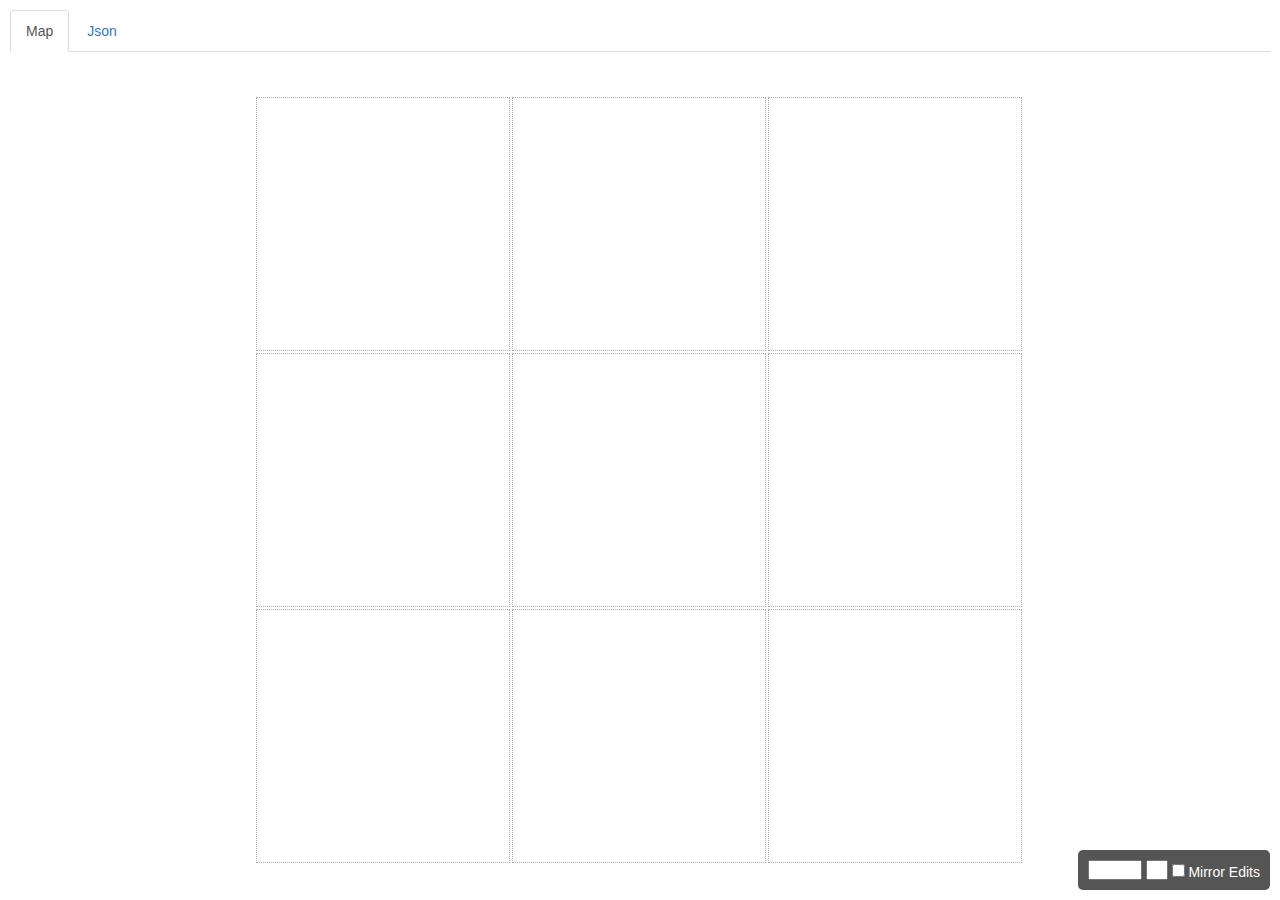
<file: html-prototype/level-editor/index.html>
<!DOCTYPE html>
<html>
<head>
    <title>Perspective Level Editor</title>
    <link rel="stylesheet" href="https://netdna.bootstrapcdn.com/bootstrap/3.0.3/css/bootstrap.min.css">
    <link rel="stylesheet" href="level-editor.css">
</head>
<body>
    <table id="layout-table">
        <tr id="nav-row">
            <td>
                <!-- Nav tabs -->
                <ul class="nav nav-tabs">
                    <li id="map-tab-header" class="active"><a href="#map" data-toggle="tab">Map</a></li>
                    <li><a href="#json" data-toggle="tab">Json</a></li>
                </ul>
            </td>
        </tr>
        <tr id="main-content">
            <td>
                <!-- Tab panes -->
                <div class="tab-content">
                    <div class="tab-pane active fade in" id="map">
                        <div id="grid-container">
                        </div>
                        <div id="controls">
                            <form class="form-inline">
                                <select id="actor-type">
                                    <option selected>Tile</option>
                                    <option>Prop</option>
                                </select>
                                <select id="tile-type"></select>
                                <div class="checkbox">
                                    <label><input type="checkbox"> Mirror Edits</label>
                                </div>
                            </form>
                        </div>
                    </div>
                    <div class="tab-pane fade" id="json">
                        <pre id="json-editor">{
    "tileCountI": 3,
    "tileCountJ": 3,

    "tileWidth": 3,
    "tileHeight": 3,

    "actors": [
        {
            "type": "Tile_A",
            "prefab": "Tile_Type_A"
        },
        {
            "type": "Tile_B",
            "prefab": "Tile_Type_B"
        },
        {
            "type": "Switch",
            "prefab": "Switch"
        },
        {
            "type": "Spawn",
            "prefab": "Spawn"
        }
    ],

    "layout": {

        "props": [
            {
                "name": "player-a-spawn",
                "type": "Spawn",
                "i": 0,
                "j": 0,
                "args": {
                    "players": [ "a" ]
                }
            },
            {
                "name": "player-b-spawn",
                "type": "Spawn",
                "i": 2,
                "j": 2,
                "args": {
                    "players": [ "b" ]
                }
            },
            {
                "name": "switch-a",
                "type": "Switch",
                "i": 1,
                "j": 1,
                "args": {
                    "cooldown_ms": 0
                }
            }
        ],

        "tiles": [
            { "type": "Tile_A", "args": { "state": "TypeA" } },
            { "type": "Tile_A", "args": { "state": "TypeA" } },
            { "type": "Tile_A", "args": { "state": "TypeA" } },
            { "type": "Tile_A", "args": { "state": "TypeA" } },
            { "type": "Tile_A", "args": { "state": "Neutral" } },
            { "type": "Tile_A", "args": { "state": "Neutral" } },
            { "type": "Tile_A", "args": { "state": "TypeB" } },
            { "type": "Tile_A", "args": { "state": "TypeB" } },
            { "type": "Tile_A", "args": { "state": "TypeB" } }
        ]
    }
}</pre>
                    </div>
                </div>
            </td>
        </tr>
    </table>

    <!-- Scripts -->
    <script type="text/javascript" src="https://code.jquery.com/jquery-1.11.0.min.js"></script>
    <script src="https://netdna.bootstrapcdn.com/bootstrap/3.0.3/js/bootstrap.min.js"></script>
    <script src="ace/ace.js" type="text/javascript" charset="utf-8"></script>
    <script src="level-editor.js" type="text/javascript"></script>
</body>
</html>
</file>
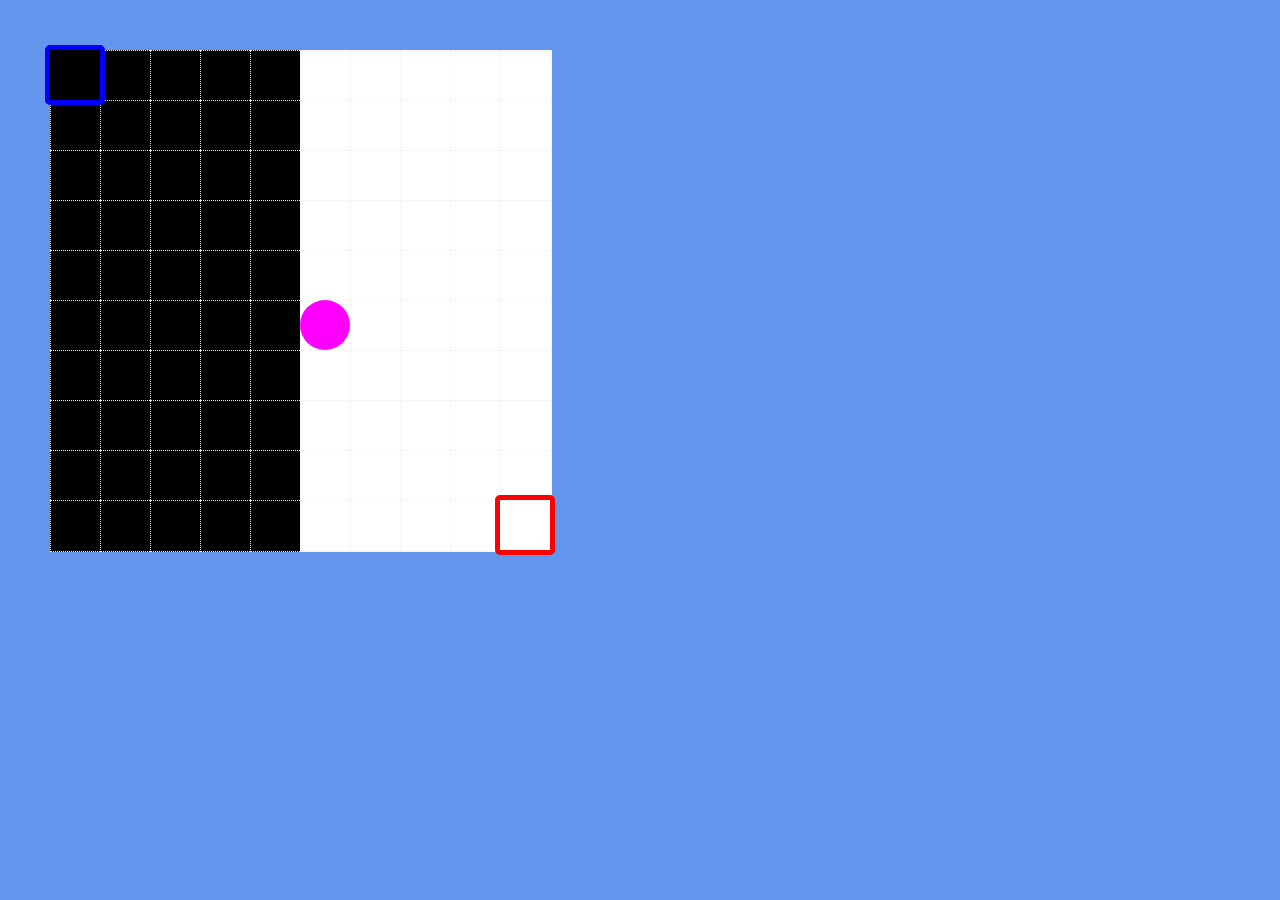
<file: html-prototype/prototype.html>
<!DOCTYPE html>
<html>
    <head>
        <script type="text/javascript" src="http://code.jquery.com/jquery-1.11.0.min.js"></script>
        <style>
            body {
                background-color: cornflowerblue;
            }
            #dude {
                border-radius: 5px;
                position: absolute;
                z-index: 100;
                border: 5px solid blue;
                margin-left: -5px;
                margin-top: -5px;
            }
            #dudette {
                border-radius: 5px;
                position: absolute;
                z-index: 100;
                border: 5px solid red;
                margin-left: -5px;
                margin-top: -5px;
            }
            #ballz {
                background-color: magenta;
                position: absolute;
                z-index: 200;
                border-radius: 100px;
            }
        </style>
    </head>
    <body>
        <div id="dude"></div>
        <div id="dudette"></div>
        <div id="ballz"></div>
        <script type="text/javascript">
            $(function() {
                var CONST_SIZE = 50;
                var ROWS = 10;
                var COLS = 10;

                var grid = [];
                var can_pickup = true;
            
                function placePerson($person, personData) {
                    $person.css("left", (CONST_SIZE + CONST_SIZE * personData.x) + "px");
                    $person.css("top", (CONST_SIZE + CONST_SIZE * personData.y) + "px");
                    $person.css("background-color", personData.color);
                }
                
                function placeBallz($ballz, ballz) {
                    $ballz
                        .css("left", (CONST_SIZE + CONST_SIZE * ballz.x) + "px")
                        .css("top", (CONST_SIZE + CONST_SIZE * ballz.y) + "px")
                        ;
                }
                
                function movePerson(keyCode, $person, person) {
                    var oldx = person.x;
                    var oldy = person.y;
                
                    switch(keyCode) {
                        case "left":
                            person.x--;
                            break;
                        case "up":
                            person.y--;
                            break;
                        case "down":
                            person.y++;
                            break;
                        case "right":
                            person.x++;
                            break;
                        default:
                            return;
                    };
                    
                    if(person.x < 0 || person.x >= COLS || person.y < 0 || person.y >= ROWS) {
                        person.x = oldx;
                        person.y = oldy;
                        return;
                    }

                    var $div = grid[person.y * COLS + person.x];
                    var data = $div.data("game");
                    
                    if(data.color !== "red" && data.color !== "gray" && data.color !== person.color) {
                        person.x = oldx;
                        person.y = oldy;
                        return;
                    }
                    
                    placePerson($person, person);
                    
                    if(ballz.owner === person) {
                        ballz.x = person.x;
                        ballz.y = person.y;
                        placeBallz($ballz, ballz);
                    }

                    if(data.color === "red") {
                        for(var x = 0; x < COLS; x++) {
                            for(var y = 0; y < ROWS; y++) {
                                $div = grid[y * COLS + x];
                                data = $div.data("game");
                                if(data.color === "white") { data.color = "black"; }
                                else if(data.color === "black") { data.color = "white"; }

                                $div.css("background-color", data.color);
                            }
                        }

                        //dude.color = (dude.color === "white") ? "black" : "white";
                        //dudette.color = (dudette.color === "white") ? "black" : "white";
                        placePerson($dude, dude);
                        placePerson($dudette, dudette);
                    }
                    
                    // Pick up the ball?
                    if(
                        ballz.x >= person.x - 1 && ballz.x <= person.x + 1 &&
                        ballz.y >= person.y - 1 && ballz.y <= person.y + 1
                    ) {
                        if(can_pickup) {
                            // Yup!
                            can_pickup = false;
                            ballz.owner = person;
                            ballz.$owner = $person;
                            ballz.x = person.x;
                            ballz.y = person.y;
                            
                            placeBallz($ballz, ballz);
                        }
                    }
                    else {
                        // Not near the ball.
                        can_pickup = true;
                    }
                    
                    // Winning
                    if(ballz.owner && ballz.x === ballz.owner.winx && ballz.y === ballz.owner.winy) {
                        ballz.owner = ballz.$owner = null;
                        ballz.x = COLS / 2;
                        ballz.y = ROWS / 2;
                        
                        dude.x = dude.ox;
                        dude.y = dude.oy;
                        dude.color = grid[dude.y * COLS + dude.x].data("game").color;
                        dudette.x = dudette.ox;
                        dudette.y = dudette.oy;
                        dudette.color = grid[dudette.y * COLS + dudette.x].data("game").color;
                        
                        can_pickup = true;
                        placeBallz($ballz, ballz);
                        placePerson($dude, dude);
                        placePerson($dudette, dudette);
                    }
                }
            
                function clickHandler() {
                    $this = $(this);
                    data = $this.data("game");

                    if(data.color === "black") {
                        data.color = "white";
                    }
                    else if(data.color === "white") {
                        data.color = "gray";
                    }
                    else if(data.color === "gray") {
                        data.color = "red";
                    }
                    else {
                        data.color = "black";
                    }
                    
                    $this.css("background-color", data.color);
                    
                    // Symmetry
                    var sy = (ROWS - 1) - data.y;
                    var sx = (COLS - 1) - data.x;
                    
                    var $s = grid[sy * COLS + sx];
                    var sData = $s.data("game");
                    
                    switch(data.color) {
                        case "white":
                            sData.color = "black";
                            break;
                        case "black":
                            sData.color = "white";
                            break;
                        default:
                            sData.color = data.color;
                            break;
                    }
                    $s.css("background-color", sData.color);
                }
            
                var $body = $("body");
                var $dude = $("#dude");
                var $dudette = $("#dudette");
                
                var $ballz = $("#ballz");
                var ballz = { x: COLS / 2, y: ROWS / 2, owner: null, $owner: null };
                $ballz.data("ballz", ballz);
                $ballz.css("width", CONST_SIZE + "px");
                $ballz.css("height", CONST_SIZE + "px");
                placeBallz($ballz, ballz);

                $dude.css("width", CONST_SIZE + "px");
                $dude.css("height", CONST_SIZE + "px");
                $dudette.css("width", CONST_SIZE + "px");
                $dudette.css("height", CONST_SIZE + "px");
        
                for(var x = 0; x < COLS; x++) {
                    for(var y = 0; y < ROWS; y++) {
                        var $div = grid[y * COLS + x] = $(document.createElement("DIV"));
                        var color = (x >= COLS / 2) ? "white" : "black";
                        $div
                            .css("background-color", color)
                            .css("border", "1px dotted #eee")
                            .css("width", CONST_SIZE + "px")
                            .css("height", CONST_SIZE + "px")
                            .css("position", "absolute")
                            .css("left", (CONST_SIZE + x * CONST_SIZE) + "px")
                            .css("top", (CONST_SIZE + y * CONST_SIZE) + "px")
                            .data("game", { color: color, x: x, y: y })
                            .click(clickHandler)
                            ;
                            
                        $body.append($div);
                    }
                }
                
                var dude = { x: 0, y: 0, color: "black" };
                var dudette = { x: COLS - 1, y: ROWS - 1, color: "white" };
                
                dude.ox = dude.x; dude.oy = dude.y;
                dudette.ox = dudette.x; dudette.oy = dudette.y;

                dude.winx = dudette.ox; dude.winy = dudette.oy;
                dudette.winx = dude.ox; dudette.winy = dude.oy;
                
                placePerson($dude, dude);
                placePerson($dudette, dudette);
                
                $body.keydown(function(e) {
                    console.debug(e.keyCode);
                
                    var P1 = { 87: "up", 65: "left", 83: "down", 68: "right" }; // wasd
                    //var P2 = { 37: "left", 38: "up", 40: "down", 39: "right" }; // arrow keys
                    var P2 = { 104: "up", 100: "left", 101: "down", 102: "right" }; // 8 456
                    
                    var dir = P1[e.keyCode];
                    if(dir !== undefined) { movePerson(dir, $dude, dude); }
                    
                    dir = P2[e.keyCode];
                    if(dir !== undefined) { movePerson(dir, $dudette, dudette); }
                });
            });
        </script>
    </body>
</html>
</file>
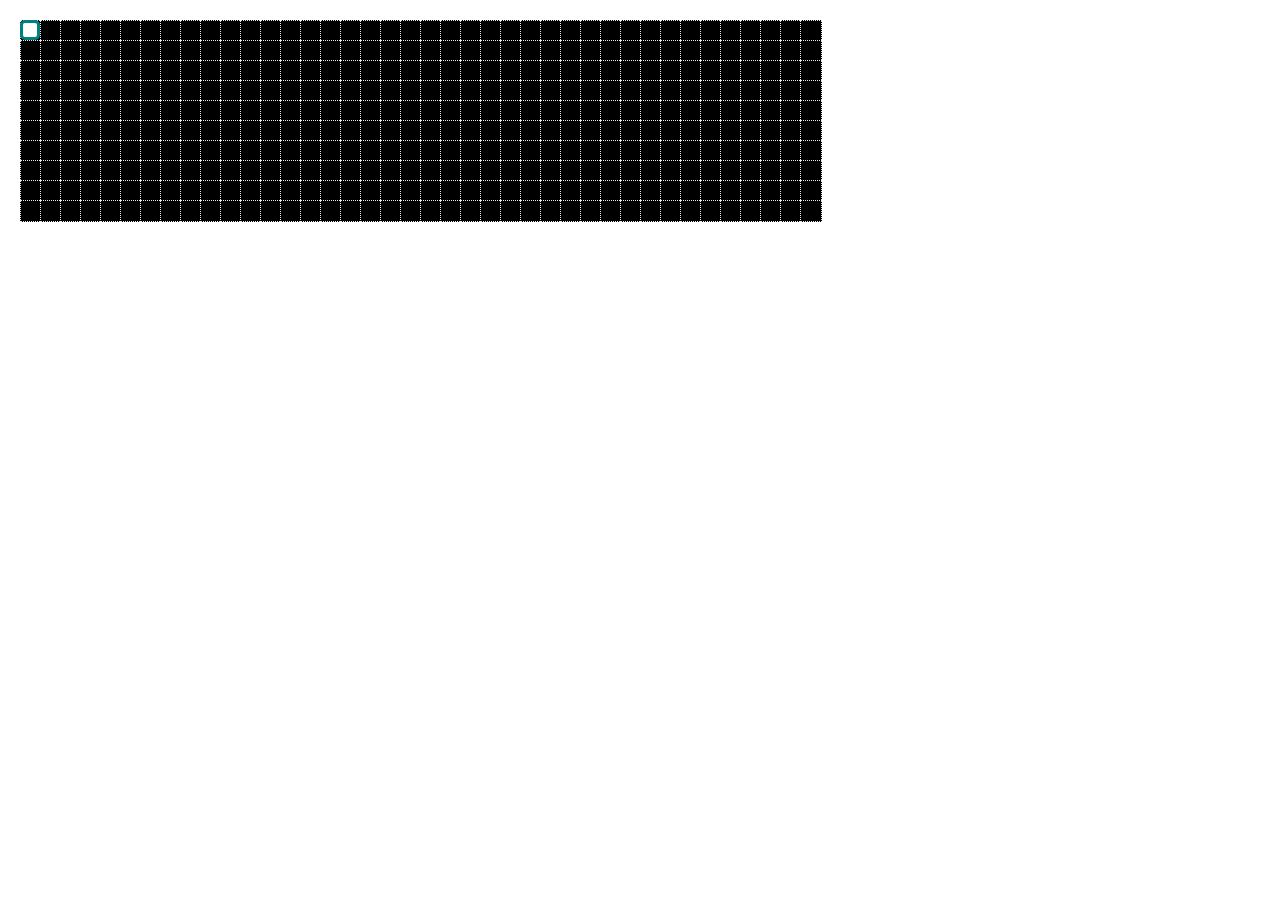
<file: html-prototype/prototype3Color.html>
<!DOCTYPE html>
<html>
    <head>
        <script type="text/javascript" src="http://code.jquery.com/jquery-1.11.0.min.js"></script>
        <style>
            #dude {
                border-radius: 5px;
                background-color: white;
                border-style:solid;
                border-width:3;
                border-color:teal;
                width: 14px;
                height: 14px;
                position: absolute;
                z-index: 100;
            }
          

        </style>
    </head>
    <body>
        <div id="dude"></div>
        
     

        <script type="text/javascript">
            $(function() {
                var CONST_SIZE = 20;
                var ROWS = 10;
                var COLS = 40;
                
                var grid = [];
            

                //rotate the color of the grid square
                function clickHandler() {
                    $this = $(this);
                    data = $this.data("game");

                    if(data.color === "black") {
                        data.color = "white";
                    }
                    else if(data.color === "white") {
                        data.color = "red";
                    }
                    else if(data.color === "red") {
                        data.color = "pink";
                    }
                    else if(data.color === "pink") {
                        data.color = "green";
                    }
                    else if(data.color === "green") {
                        data.color = "yellow";
                    }
                    else if(data.color === "yellow") {
                        data.color = "blue";
                    }
                    else if(data.color === "blue") {
                        data.color = "darkViolet";
                    }
                    else {
                        data.color = "black";
                    }
                    
                    
                    $this.css("background-color", data.color);
                }
            
                var $body = $("body");
                var $dude = $("#dude");
            
           
        
                //layout the game board
                for(var x = 0; x < COLS; x++) {
                    for(var y = 0; y < ROWS; y++) {
                        var $div = grid[y * COLS + x] = $(document.createElement("DIV"));
                        $div
                            .css("background-color", "black")
                            .css("border", "1px dotted #eee")
                            .css("width", CONST_SIZE + "px")
                            .css("height", CONST_SIZE + "px")
                            .css("position", "absolute")
                            .css("left", (CONST_SIZE + x * CONST_SIZE) + "px")
                            .css("top", (CONST_SIZE + y * CONST_SIZE) + "px")
                            .data("game", { color: "black" })
                            .click(clickHandler)
                            ;
                            
                        $body.append($div);
                    }
                }
                
                var dude = { x: 0, y: 0, color: "white" };
                $dude
                    .css("left", CONST_SIZE + "px")
                    .css("top", CONST_SIZE + "px")
                    .data("dude", dude)
                    ;

                
                
                
                //input handler
                $body.keydown(function(e) {

                    switch(e.keyCode) {
                        case 37: // left
                            var $div = grid[(dude.y) * COLS + (dude.x-1)];
                            var check = $div.data("game");
                            if ((check.color == dude.color) || (check.color == "yellow") || (check.color == "darkViolet") || (check.color == "pink"))
                             dude.x--;
                            break;
                        case 38: // up
                            var $div = grid[(dude.y-1) * COLS + (dude.x)];
                            var check = $div.data("game");
                            if ((check.color == dude.color) || (check.color == "yellow") || (check.color == "darkViolet") || (check.color == "pink"))
                                dude.y--;
                            break;
                        case 40: // down
                            var $div = grid[(dude.y+1) * COLS + (dude.x)];
                            var check = $div.data("game");
                            if ((check.color == dude.color) || (check.color == "yellow") || (check.color == "darkViolet") || (check.color == "pink"))
                                dude.y++;
                            break;
                        case 39: // right
                            var $div = grid[(dude.y) * COLS + (dude.x+1)];
                            var check = $div.data("game");
                            if ((check.color == dude.color) || (check.color == "yellow") || (check.color == "darkViolet") || (check.color == "pink"))
                                dude.x++;
                            break;
                        default:
                            return;
                    };
                    
                    $dude
                        .css("left", (CONST_SIZE + dude.x * CONST_SIZE) + "px")
                        .css("top", (CONST_SIZE + dude.y * CONST_SIZE) + "px")
                        ;
                  
                      
                        
                    var $div = grid[dude.y * COLS + dude.x];
                    var data = $div.data("game");
                    


                    //flip toggle for the player shift
                    if(data.color === "yellow") {
                        dude.color = "green";
                    }
                    if (data.color === "darkViolet") {
                        dude.color = "blue";
                    }
                    if (data.color === "pink") {
                        dude.color = "red";
                    }
                    $dude.css("background-color", dude.color);
                    


                    //flip toggle for the board colors
                    if(data.color === "red") {
                        for(var x = 0; x < COLS; x++) {
                            for(var y = 0; y < ROWS; y++) {
                                $div = grid[y * COLS + x];
                                data = $div.data("game");
                                if(data.color === "white") { data.color = "black"; }
                                else if(data.color === "black") { data.color = "white"; }
                                

                                //$div.css("background-color", data.color);
                            }
                        }
                        
                        //dude.color = (dude.color === "cyan") ? "navy" : "cyan";
                        $dude.css("background-color", dude.color);
                    }
                });
            });
        </script>
    </body>
</html>
</file>
<file: html-prototype/level-editor/level-editor.css>
HTML, BODY, #layout-table {
    min-height: 100%;
    height: 100%;
}

#layout-table {
    position: relative;
    width: 100%;
}

#nav-row { height: 0; }
#nav-row TD { padding: 10px; }
#main-content TD { vertical-align: top; }
.tab-content { position: relative; height: 100%;  }
.tab-pane { position: relative; height: 100%; padding: 0 10px 10px 10px; }

#json-editor { min-height: 100%; }

#map { position: relative; }
#grid-container { position: absolute; }

#controls {
    position: absolute;
    right: 10px;
    bottom: 10px;
    height: 40px;

    border-radius: 5px;
    background-color: #555;
    padding: 10px;

    font-weight: bold;
    color: white;
}

.grid-tile {
    position: absolute;
    border: 1px dotted #aaa; /* if you change border update level-editor.js renderMap() */
    cursor: pointer;
}
</file>
